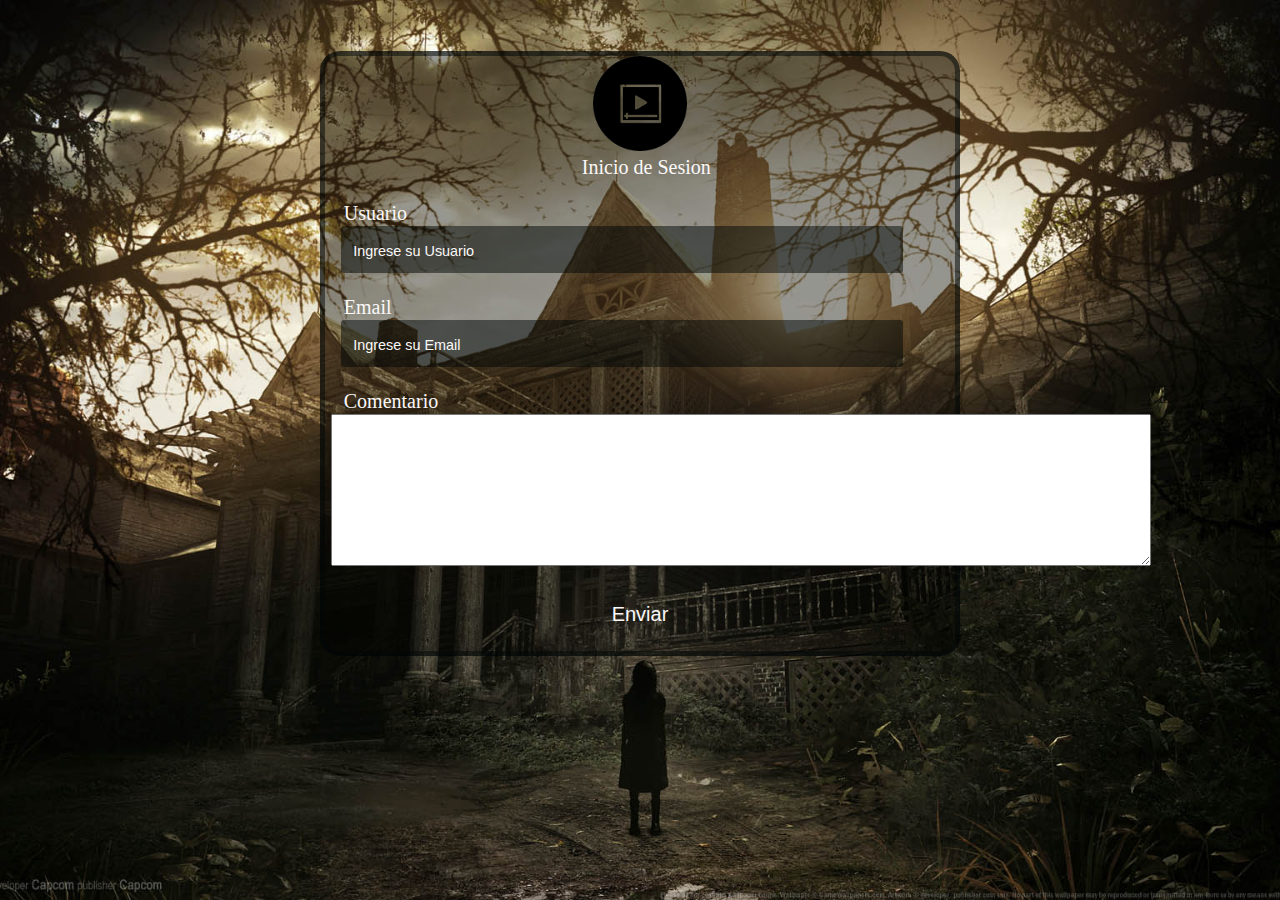
<file: HTML/Contacto.html>
<!DOCTYPE html>
<html lang="en">
<head>
    <meta charset="UTF-8">
    <meta name="viewport" content="width=device-width, initial-scale=1.0">
    <link rel="shortcut icon" href="../img/logo.png" type="image/x-icon">
    <link rel="stylesheet" href="../CSS/Inicio/estilos_inicio-sesion.css" type="text/css">
    <title>Inicio de Sesion</title>
</head>
<body>
    <form action="../index.html">
        <legend>
            <img src="../img/logo.png" alt="Logo" id="logo">
            <p id="registro">Inicio de Sesion</p> 
        </legend>
        <div class="Inputs-content">
            <label>Usuario</label>
            <input minlength="4" maxlength="50" type="text" name="Usuario" id="Usuario" placeholder="Ingrese su Usuario"></input>
        </div>
        <div class="Inputs-content">
            <label>Email</label>
            <input minlength="1" maxlength="100" type="email" name="email" id="email" placeholder="Ingrese su Email">
        </div>
        <div class="Inputs-content">
            <label>Comentario</label>
            <textarea minlength="20" maxlength="400" name="Coment" id="coment" cols="100" rows="10" ></textarea>
        </div>
        <input type="submit" value="Enviar">
       
    </form>
</body>
</html>
</file>
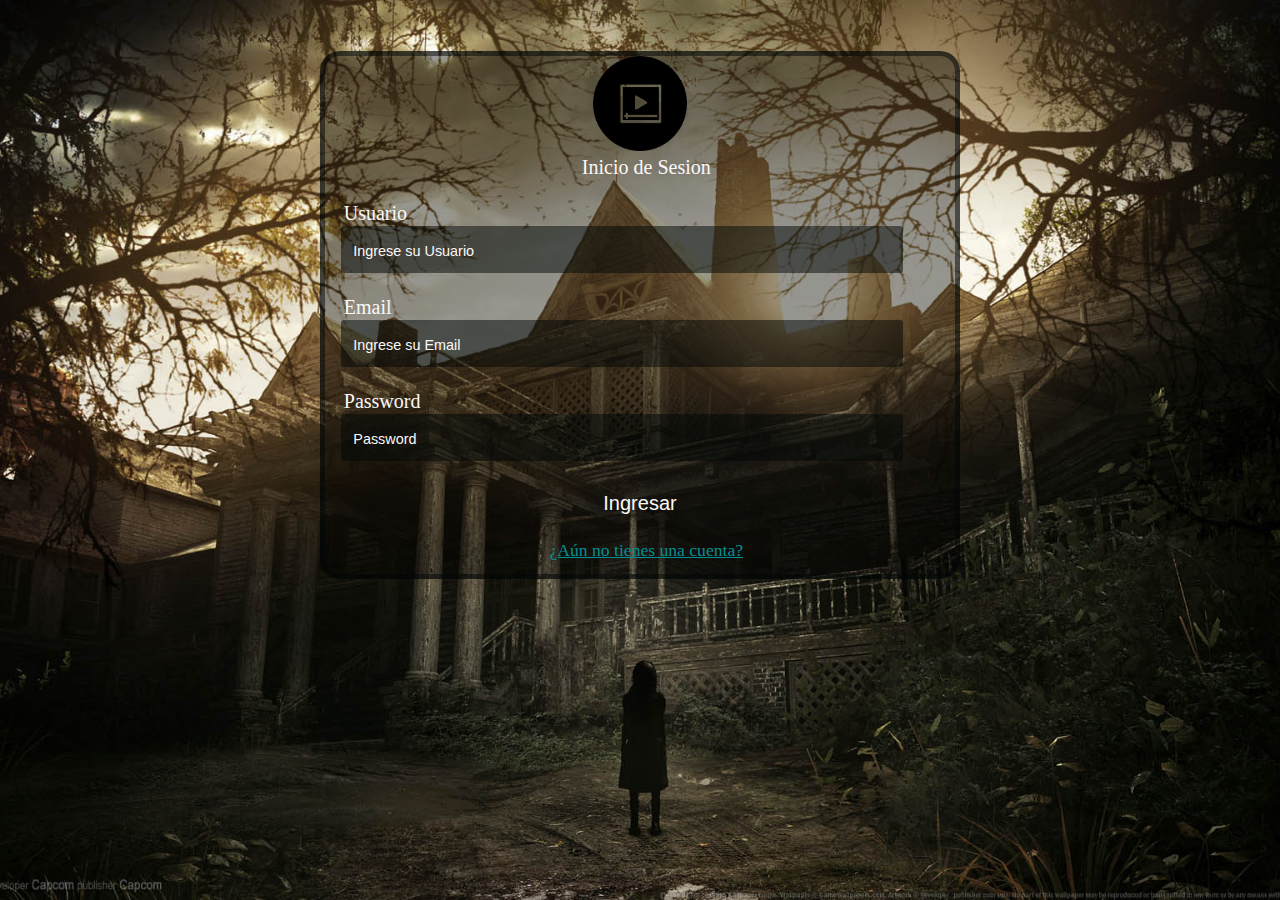
<file: HTML/Inicio_sesion.html>
<!DOCTYPE html>
<html lang="en">
<head>
    <meta charset="UTF-8">
    <meta name="viewport" content="width=device-width, initial-scale=1.0">
    <link rel="shortcut icon" href="../img/logo.png" type="image/x-icon">
    <link rel="stylesheet" href="../CSS/Inicio/estilos_inicio-sesion.css" type="text/css">
    <title>Inicio de Sesion</title>
</head>
<body>
    <form action="../index.html">
        <legend>
            <img src="../img/logo.png" alt="Logo" id="logo">
            <p id="registro">Inicio de Sesion</p> 
        </legend>
        <div class="Inputs-content">
            <label>Usuario</label>
            <input minlength="4" maxlength="50" type="text" name="Usuario" id="Usuario" placeholder="Ingrese su Usuario"></input>
        </div>
        <div class="Inputs-content">
            <label>Email</label>
            <input minlength="4" maxlength="50" type="email" name="email" id="email" placeholder="Ingrese su Email">
        </div>
        <div class="Inputs-content">
            <label>Password</label>
            <input minlength="4" maxlength="20" type="password" name="Password" id="Password" placeholder="Password">
        </div>
        <input type="submit" value="Ingresar">
        <p id="Link-register"><a href="./Registro.html">¿Aún no tienes una cuenta?</a></p>
    </form>
</body>
</html>
</file>
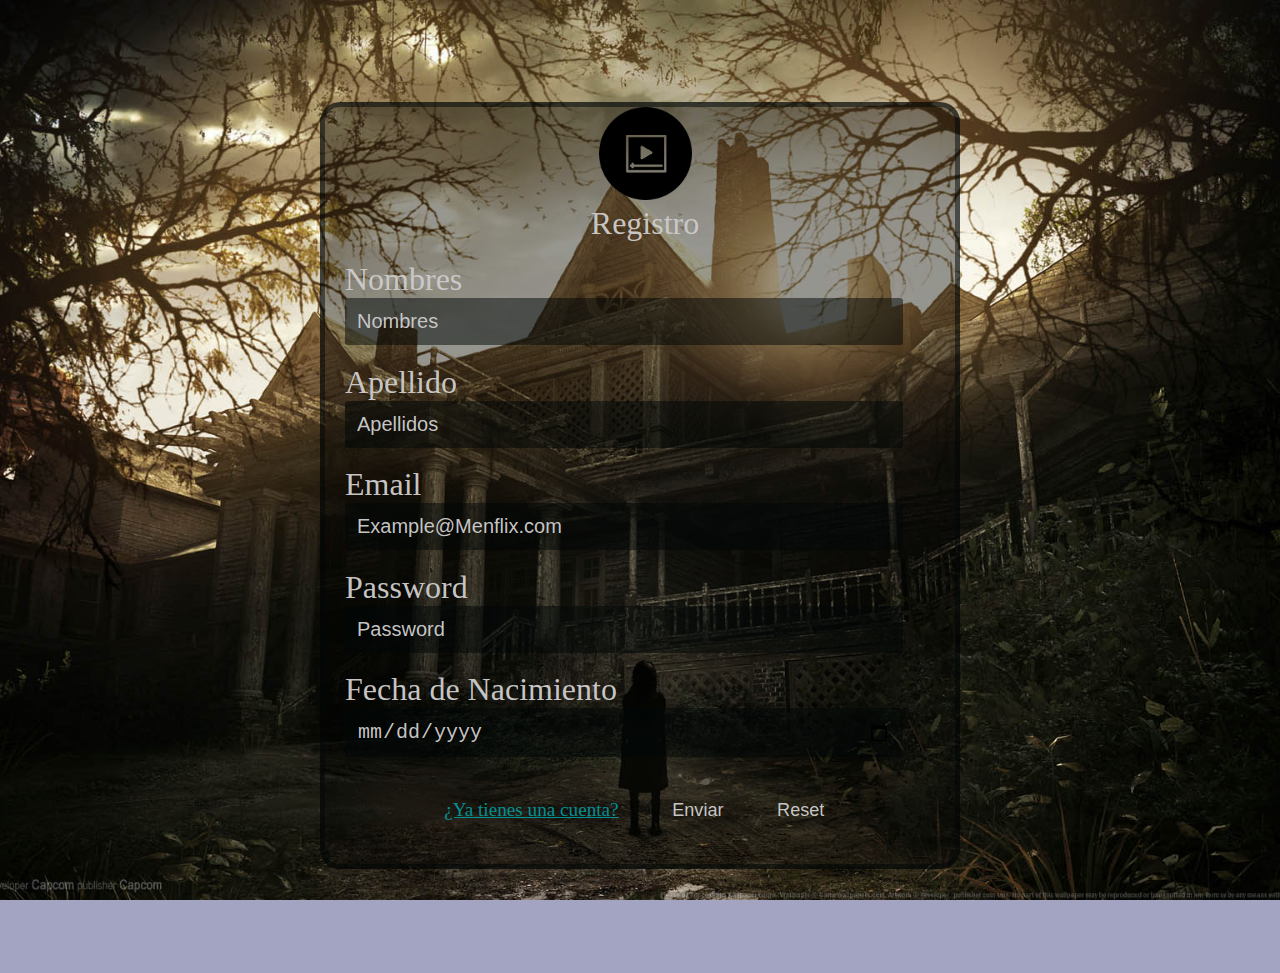
<file: HTML/Registro.html>
<!DOCTYPE html>
<html lang="en">
<head>
    <meta charset="UTF-8">
    <meta name="viewport" content="width=device-width, initial-scale=1.0">
    <meta name="Author" content="Diego Melgar">
    <meta name="description" content="Registro de Menflix">
    <meta name="keywords" content="Menflix, Registro">
    <link rel="shortcut icon" href="../img/logo.png" type="image/x-icon">
    <link rel="stylesheet" href="../CSS/Inicio/estilos_registro.css">
    <title>Registro</title>
</head>
<body>
    <form action="../index.html" >
            <legend>
                <img src="../img/logo.png" alt="Logo" id="logo">
                <p id="registro">Registro</p> 
            </legend>
            <div class="Inputs">
                <label>Nombres</label><br>
                <input minlength="4" maxlength="50" type="text" name="Nombre" id="Nombre" placeholder="Nombres" class="Inputs-opc"><br>
            </div>
            <div class="Inputs">
                <label>Apellido</label><br>
                <input minlength="4" maxlength="70" type="text" name="Apellido" id="Apellido" placeholder="Apellidos" class="Inputs-opc"><br>
            </div>
            <div class="Inputs">
                <label>Email</label><br>
                <input type="email" name="email" id="email" placeholder="Example@Menflix.com" class="Inputs-opc"><br>
            </div>
            <div class="Inputs">
                <label>Password</label><br>
                <input minlength="4" maxlength="20" type="password" name="password" id="password" placeholder="Password" class="Inputs-opc"><br>
            </div>
            <div class="Inputs">
                <label>Fecha de Nacimiento</label><br>
                <input type="date" name="Fecha" id="Fecha" placeholder="Su fehca de nacimiento" class="Inputs-opc"><br>
            </div>
            <div class="Botones">
                <p class="text-btn" class="Inputs-btn"><a href="./Inicio_sesion.html">¿Ya tienes una cuenta?</a></p>
                <input type="submit" value="Enviar" class="Inputs-btn">
                <input type="reset" value="Reset" class="Inputs-btn">
            </div>
    </form>
</body>
</html>
</file>
<file: CSS/Inicio/estilos_inicio-sesion.css>
:root {
  --let: rgb(251, 248, 248);
  --bla: rgb(0, 5, 5, 0.5);
}

* {
  margin: 0;
  padding: 0;
  box-sizing: border-box;
}

body {
  background-image: url(../../img/Fondo_Formulario_registro.jpg);

  background-size: cover;
  background-position: center center;
  background-repeat: no-repeat;
  background-attachment: fixed;
}
/*
body::before{
    content: "";
    position: absolute;
    background-color: rgba(0, 0, 0, 0.639);

    bottom: 0;
    top: 0;
    left: 0;
    right: 0;

}
*/
form {
  width: 40%;
  margin: 8% auto;
  border-radius: 20px;
  border: solid 5px var(--bla);
  background-color: rgba(0, 0, 0, 0.4);
  animation-name: logo;
  animation-duration: 3s;
  display: block;
  animation-name: formu;
  animation-duration: 2s;
}

form legend {
  text-align: center;
}

#Link-register,a {
  text-align: center;
  color: rgb(4, 143, 145);
  margin-bottom: 2%;
  font-size: 1.58rem;
}

#logo {
  width: 15%;
  animation-name: logo;
  animation-duration: 2s;
}


.Inputs-content input {
    width: 90%;
    background-color: var(--bla);
    border: none;
    border-radius: 3px;
    padding: 12px;
    margin-left: 10px;
}

form input,
::placeholder {
  color: var(--let);
  font-size: 1.25rem;
}

.Inputs-content,
label {
  margin-top: 20px;
  font-size: 1.5rem;
  margin-left: 1%;
}

.Inputs-content label,
p {
  font-size: 2rem;
  color: var(--let);
}

input[type=submit]{
    width: 90%;
    margin-top: 3%;
    margin-left:5%;
    margin-bottom: 2%;
    padding: 2%;
    background:transparent;
    border: none;
}

input[type=submit]:hover{
    cursor: pointer;
    background-color: rgba(0, 0, 0, 0.53);
    border-radius: 15px;
}

/* ----	-----	----- KeyFrame	-----	-----*/
@keyframes logo {
  0%{
    background: none;
    width: 50%;
    margin-top: 5%;
  }

  100%{
    opacity: 1;
  }
}

  /* ----	-----	----- Media Queri	-----	-----*/
  @media screen and (min-width: 350px) and (max-width: 759px) {
    body {
      background-image: url(../../img/Fondo_Formulario_registro.jpg);
    }
  
    form {
      margin: 8% auto;
      width: 70%;
    }

    .Inputs-content label, p{
      font-size: 1.25rem;
      margin-left: 2%;
    }
  
    ::placeholder{
      font-size: .9rem;
    }

    #Link-register,a{
      font-size: 1.1rem;
    }
  }
  
  @media screen and (min-width: 760px) and (max-width: 1024px) {
    body {
      background-image: url(../../img/Fondo_Formulario_registro.jpg);
    }
  
    form {
      margin-top: 10%;
      width: 70%;
    }
    .Inputs-content label, p{
      font-size: 1.25rem;
      margin-left: 2%;
    }
  
    ::placeholder{
      font-size: .9rem;
    }

    #Link-register,a{
      font-size: 1.1rem;
    }
  } 
  
@media screen and (min-width: 1025px) and (max-width: 1736px) {
  body {
    background-image: url(../../img/Fondo_Formulario_registro.jpg);
  }

  form {
    margin: 4% auto;
    width: 50%;
    font-size: 1.25em;
  }
  .Inputs-content label, p{
    font-size: 1.25rem;
    margin-left: 2%;
  }

  ::placeholder{
    font-size: .9rem;
  }

  #Link-register,a{
    font-size: 1.1rem;
  }
}

@media screen and (min-width: 1737px) and  (max-width: 2700px)  {
  body {
    background-image: url(../../img/Fondo_Formulario_registro.jpg);
  }

  form {
    margin: 10% auto;
  }
}
</file>
<file: CSS/Inicio/estilos_registro.css>
:root {
  --hat: rgba(204, 202, 202, 0.993);
  --bla: rgb(0, 5, 5, 0.5);
}

* {
  margin: 0;
  padding: 0;
  box-sizing: border-box;
}

body {
  background-image: url(../../img/Fondo_Formulario_registro.jpg);
  background-size: cover;
  background-position: center center;
  background-repeat: no-repeat;
  background-attachment: fixed;
  background-color: #6699;
}

form {
  width: 30%;
  margin: 8% auto;
  border-radius: 20px;
  border: solid 5px var(--bla);
  background-color: rgba(0, 0, 0, 0.4);
  animation-name: logo;
  animation-duration: 3s;
  display: block;
}

form p,label{
  font-size: 2rem;
  color: var(--hat);
}

#logo {
  width: 15%;
  animation-name: logo;
  animation-duration: 2s;
}
.Inputs {
  margin-top: 3%;
}

.Inputs input {
  width: 90%;
  background-color: var(--bla);
  border: none;
  border-radius: 3px;
  padding: 12px;
  margin-left: 10px;
}

form 
input,
::placeholder {
  color: var(--hat);
  font-size: 1.25rem;
}

form ,
input,
label {
  padding-left: 10px;
}

form legend,
p,
img {
  text-align: center;
}

.Botones {
  margin: 3%;
  margin-left: 20%;
}


.Inputs-btn , .text-btn {
  color: var(--hat);
  padding: 4% 4%;
  border: none;
  background-color: transparent;
  font-size: 1.13rem;
  display: inline;
  position: relative;
  left: 15%;
}

.Inputs-btn:hover {
  background-color: var(--bla);
  cursor: pointer;
  border-radius: 10px;
}

.text-btn a {
 background-color: none;
 font-size: 1.2rem;
 text-decoration: underline;
 color:rgb(4, 143, 145);
 
}

.text-btn:hover{
  color:rgb(4, 143, 145);
  cursor: pointer;
}
/* ----	-----	----- Keyframes	-----	-----*/
@keyframes logo {
  0%{
    background: none;
    width: 50%;
    margin-top: 5%;
  }

  100%{
    opacity: 1;
  }
}
/* ----	-----	----- Media Queri	-----	-----*/
@media screen and (min-width: 350px) and (max-width: 759px) {
  body {
    background-image: url(../../img/Fondo_Formulario_registro.jpg);
  }

  form {
    margin: 30% auto;
    width: 70%;
  }
  
  form label{
    font-size: 1.25rem;
  }

  ::placeholder{
    font-size: .9rem;
  }

  .Botones{
    text-align: center;
    margin-left: -40%;
  }
  .Botones p{
    display: block;
  }
}

@media screen and (min-width: 760px) and (max-width: 1024px) {
  body {
    background-image: url(../../img/Fondo_Formulario_registro.jpg);
  }

  form {
    margin-top: 25%;
    width: 70%;
  }

  form label{
    font-size: 1.25rem;
  }

  ::placeholder{
    font-size: 1rem;
  }

  .Botones {
    margin-left: -8%;
  }
}

@media screen and (min-width: 1025px) and (max-width: 1736px) {
  body {
    background-image: url(../../img/Fondo_Formulario_registro.jpg);
  }

  form {
    margin: 8% auto;
    width: 50%;
    font-size: 1.25em;
  }

  .Botones {
    margin-left: -1%;
  }
}
@media screen and (min-width: 1737px) and  (max-width: 2700px)  {
  body {
    background-image: url(../../img/Fondo_Formulario_registro.jpg);
  }

  form {
    margin: 8% auto;
  }
}
</file>
